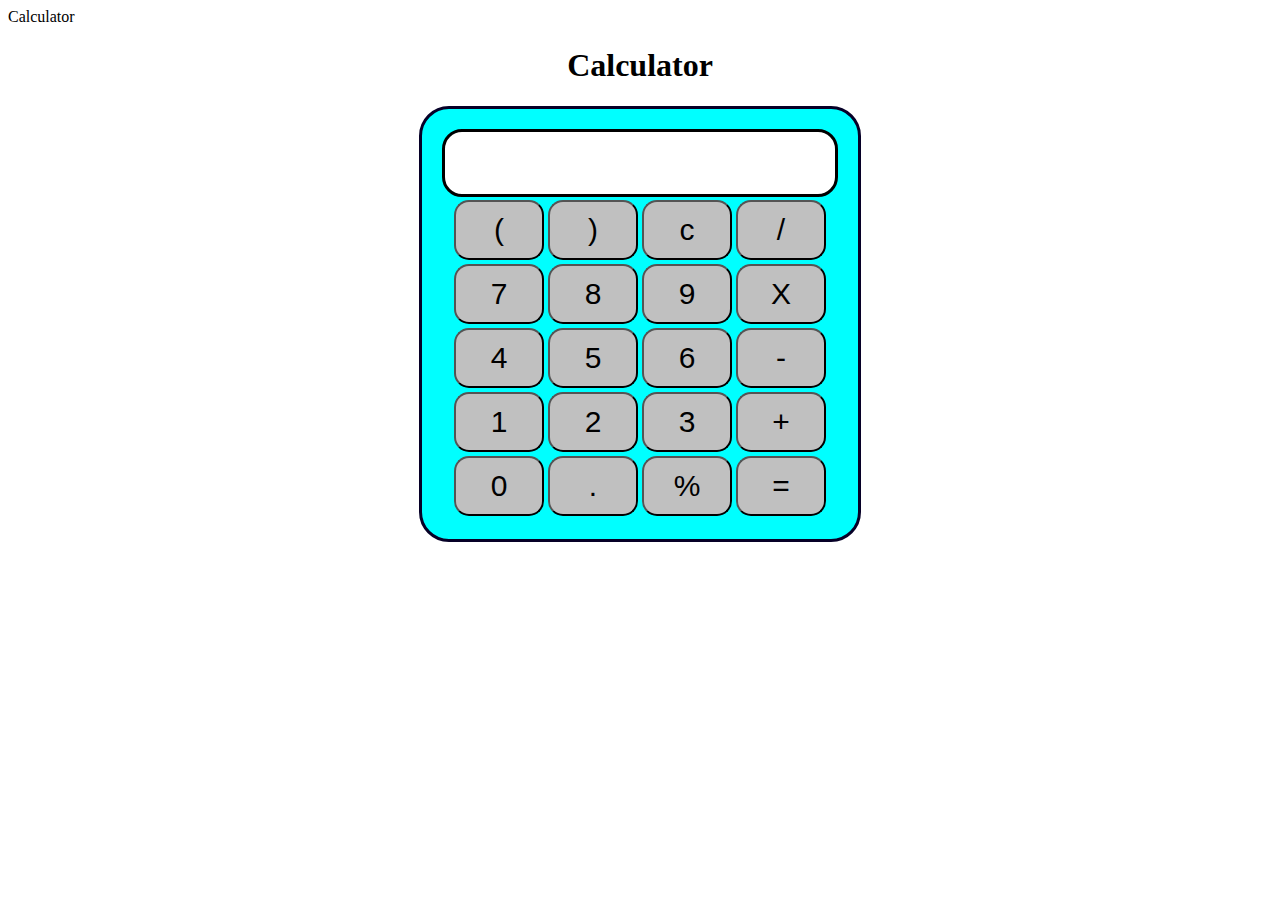
<file: calculator/index.html>
<!DOCTYPE html>
<html lang="en">
<head>
    <meta charset="UTF-8">
    <meta http-equiv="X-UA-Compatible" content="IE=edge">
    <meta name="viewport" content="width=device-width, initial-scale=1.0">
    <link rel="stylesheet" href="style.css"

    <title> Calculator</title>
</head>
<body>
    <div class="container">
        <h1>Calculator</h1>
        
        <div class="calculator">
            <input type="text" name="screen" id="screen">
        <table>
         <tr>
            <td><button>(</button></td>
            <td><button>)</button></td>
            <td><button>c</button></td>
            <td><button>/</button></td>
        </tr>
        <tr>
            <td><button>7</button></td>
            <td><button>8</button></td>
            <td><button>9</button></td>
            <td><button>X</button></td>
        </tr>
        <tr>
            <td><button>4</button></td>
            <td><button>5</button></td>
            <td><button>6</button></td>
            <td><button>-</button></td>
        </tr>
        <tr>
            <td><button>1</button></td>
            <td><button>2</button></td>
            <td><button>3</button></td>
            <td><button>+</button></td>
        </tr>
        <tr>
            <td><button>0</button></td>
            <td><button>.</button></td>
            <td><button>%</button></td>
            <td><button>=</button></td>
        </tr>
        </table>
    </div>
    </div>
</body>
<script src="index.js"></script>
</html>
</file>
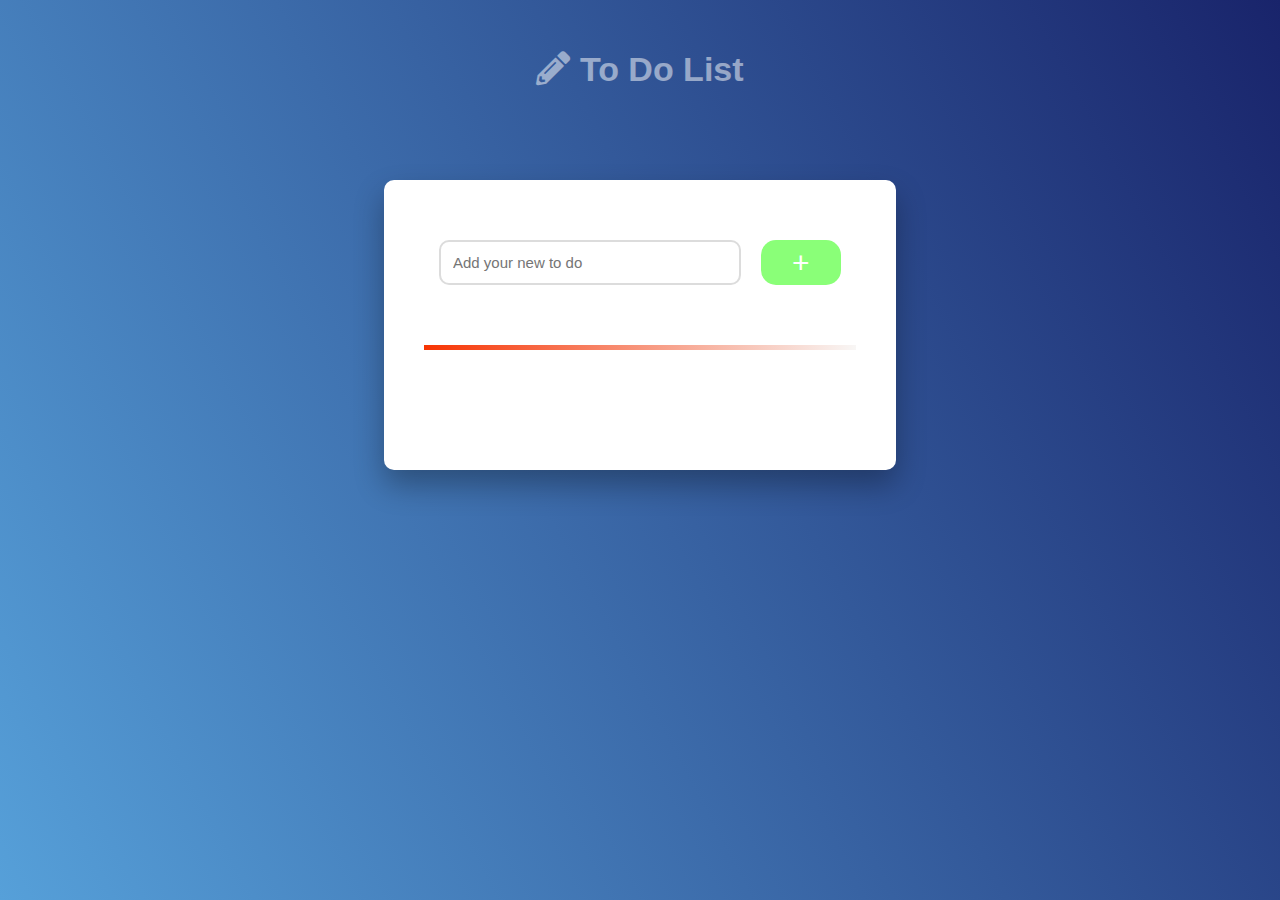
<file: todolist/index.html>
<!DOCTYPE html>
<html lang="en">
<head>
    <title>To Do List</title>
    <link rel="stylesheet" href="https://cdnjs.cloudflare.com/ajax/libs/font-awesome/5.15.2/css/all.min.css">
    <!--stylesheet-->
    <link rel="stylesheet" href="style.css">
</head>
<body>
    <div id="top">
    <h1><i class="fas fa-pencil-alt"></i>
        To Do List</h1>
    </div>
    <div class="box">
        <div id="newtask">
            <input type="text" placeholder="Add your new to do">
            <button id="push">+</button>
        </div>
        <div id="tasks"></div>
    </div>
    <div id="bottom">
    </div>
    <!--script-->
    <script src="script.js"></script>
</body>
</html>
</file>
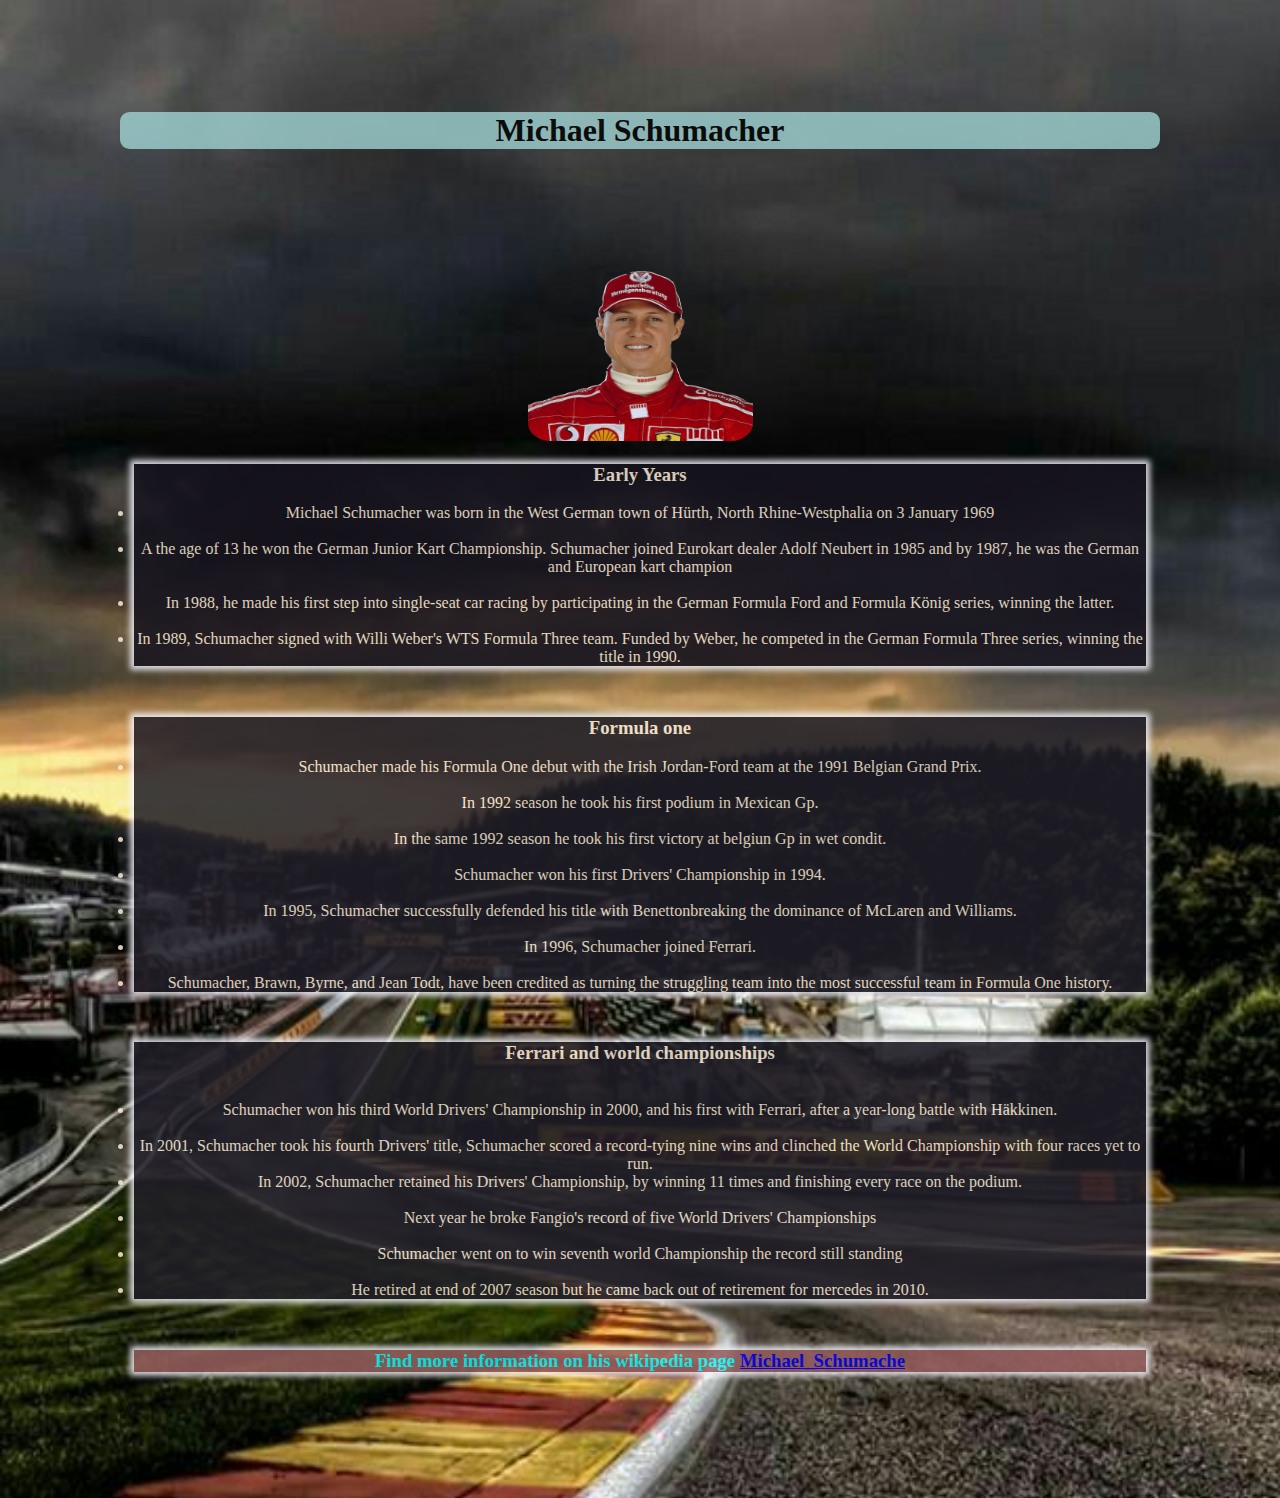
<file: tribute page/index.html>
<!DOCTYPE html>
<html>
<head>
	<meta charset="utf-8">
	<meta name="viewport" content="width=device-width, initial-scale=1">
	<title>
		
	</title>
		<link rel="stylesheet" type="text/css" href="style.css">
        <h1 id="heading">Michael Schumacher </h1>
        <img id="pic" src="Michael-Schumacher.png" alt="picture of Schumacher">
</head>
<body>
   

	<div id='outer'>
       	<div id='inner1'>
            <h3>
                Early Years 
            </h3>
            <li>Michael Schumacher was born in the West 
                German town of Hürth,
                 North Rhine-Westphalia on 3 January 1969</li>
                 <br>
                 <li>
                   A the age of 13 he won the German Junior Kart Championship. Schumacher joined Eurokart dealer Adolf Neubert in 1985 and by 1987, he was the German and European kart champion
                 </li>
                 <br>
                 <li>
                    In 1988, he made his first step into single-seat car racing by participating in the German Formula Ford and Formula König series, winning the latter.
                 </li>
                 <br>
                 <li>
                    In 1989, Schumacher signed with Willi Weber's WTS Formula Three team. Funded by Weber, he competed in the German Formula Three series, winning the title in 1990.
                 </li>

        </div>
        <div id="inner2">
           <h3> Formula one </h3> 
            <li>
                Schumacher made his Formula One debut with the Irish Jordan-Ford team at the 1991 Belgian Grand Prix.
            </li>
            <br>
            <li>
                In 1992 season he took his first podium in Mexican Gp.
            </li>
            <br>
            <li>
                In the same 1992 season he took his first victory at belgiun Gp in wet condit.
            </li>
            <br>
            <li>
                Schumacher won his first Drivers' Championship in 1994.
            </li>
            <br>
            <li>
                In 1995, Schumacher successfully defended his title with Benettonbreaking the dominance of McLaren and Williams.
            </li>
            <br>
            <li>
                In 1996, Schumacher joined Ferrari.
            </li>
            <br>
            <li>
                Schumacher, Brawn, Byrne, and Jean Todt, have been credited as turning the struggling team into the most successful team in Formula One history.
            </li>

        </div>
        <div id="inner3">
            <h3>Ferrari and world championships </h3>
            <br>
            <li>
                Schumacher won his third World Drivers' Championship in 2000, and his first with Ferrari, after a year-long battle with Häkkinen.
            </li>
            <br>
            <li>
                In 2001, Schumacher took his fourth Drivers' title,  Schumacher scored a record-tying nine wins and clinched the World Championship with four races yet to run.
            </li>
            <li>
                In 2002, Schumacher retained his Drivers' Championship, by winning 11 times and finishing every race on the podium.
            </li>
            <br>
            <li>
                Next year he broke  Fangio's record of five World Drivers' Championships
            </li>
            <br>
            <li>
                Schumacher went on to win seventh world Championship the record still standing 
            </li>
            <br>
            <li>
                He retired at end of 2007 season but he came back out of retirement for mercedes in 2010.
            </li>
        </div>
        <h3 id="footer">
        Find more information  on his wikipedia page 
        <a href="https://en.wikipedia.org/wiki/Michael_Schumacher">Michael_Schumache</a>
    </h3>
	</div>

</html>
</file>
<file: calculator/style.css>
.container{
    text-align: center;
    margin: 20;
}

table{
    margin: auto;
}

input{
    font-size: 30px;
    border-radius: 20px;
    border: 3px solid;
    height: 60px;
}
button{
    background-color: silver;
    width: 90px;
    height: 60px;
    font-size: 30px;
    border-radius: 15px;
}

.calculator{
    display: inline-block;
    background-color:#00ffff;
    padding: 20px;
    border-radius: 30px;
    border: 3px solid rgb(6, 0, 39);
}
</file>
<file: todolist/style.css>
*,
*:before,
*:after{
    padding: 0;
    margin: 0;
    box-sizing: border-box;
}

body {
    height: 100vh;
    background-color: #59b5a9;
    background-image: linear-gradient(62deg, #56a0d9 0%, #19246b 100%);
    background-repeat: no-repeat;
    background-attachment: fixed;
}

.linethrough {
    text-decoration: line-through;
    text-decoration-thickness: 1px;
}

#top {
    font-family: 'Poppins', sans-serif;
    font-size: 17px;
    color: #ffffff;
    position: relative;
    padding: 50px;
    margin-bottom: -20px;
    opacity: 0.5;
    min-height: 200px;
    text-align: center;
}

@media screen and (max-width: 600px) {
    #top {
      font-size: 15px;
    }
  }

#bottom {
    min-height: 30px;
}

.box {
    border-radius: 10px;
    background-color: white;
    width: 40%;
    min-width: 450px;
    top: 50%;
    left: 50%;
    padding: 30px 40px;
    box-shadow: 0 15px 30px rgba(0, 0, 0, 0.3);
    position: static;
    margin: 0 auto;
}

#newtask {
    position: relative;
    background-color: #ffffff;
    padding: 30px 15px;
    padding-bottom: 60px;
    border-bottom: 5px solid;
    border-image-slice: 1;
    border-image-source: linear-gradient(to right, #f73302, #f8f7f6);
}

#newtask input {
    width: 75%;
    height: 45px;
 
    border: 2px solid #dcdcdc;
    font-size: 15px;
    padding: 12px;
    color: #111111;
    position: relative;
    border-radius: 10px;
}

#newtask input:focus {
    outline: none;
    border-color: #abb6ff;
}

#newtask button {
    position: relative;
    float: right;
    width: 20%;
    height: 45px;
    border: none;
    border-radius: 15px;
    font-family: 'Poppins', sans-serif;
    font-weight: 500;
    vertical-align: middle;
    font-size: 30px;
    color: white;
    background-color: #8AFF78;
    cursor: pointer;
}

#newtask button:hover {
    background-color: #6eed5a;
 }

#tasks {
    background-color: #ffffff;
    padding: 30px 20px;
    margin-top: 30px;
    width: 100%;
    position: relative;
}

.task {
    background-color: #ffffff;
    height: 50px;
    padding: 5px 5px;
    margin-top: 10px;
    display: flex;
    align-items: center;
    justify-content: space-between;
    cursor: pointer;
    border-bottom: 1px solid #dcdcdc;
}

.task span {
    font-family: 'Poppins', sans-serif;
    font-size: 15px;
    font-weight: 400;
}

.task button {
    background-color: #FF788A;
    color: #ffffff;
    height: 100%;
    width: 40px;
    border: none;
    border-radius: 10px;
    font-size: 15px;
}

.task button:hover {
    background-color: #ed6174;
    cursor: pointer;
}

.completed{
    text-decoration: line-through;
    color: #131313;
    text-decoration-thickness: 2px;
}
</file>
<file: tribute page/style.css>
body{
 background-image:url(bg.jfif);
 background-repeat: no-repeat;
 background-size: cover;
 text-align: center;
}
 
#heading {
    margin-top: 0%;
    margin-bottom: 0%;
    opacity: 0.8;
    border-radius: 0.3em;
    margin: 3.5em;
    background-color: rgb(160, 211, 211);
}
#pic{
    margin-top: 0%;
    margin-bottom: 0%;
    border-radius: 10%;
    height: 20vh;
    width: 25vh;
}

#outer{
    color: antiquewhite;
    margin: 10%;
    margin-top: 1%;
    border: 2px;
    text-align: center;
}

#inner1{
    background-color: rgb(23, 20, 31);
    opacity: 0.85;
    box-shadow: 0px 0px 6px 4px ghostwhite;
}
#inner2{
    margin-top: 5%;
    background-color: rgb(32, 30, 40);
    opacity: 0.85;
    box-shadow: 0px 0px 6px 4px ghostwhite;
}
#inner3{
    margin-top: 5%;
    background-color: rgb(32, 30, 40);
    opacity: 0.85;
    box-shadow: 0px 0px 6px 4px ghostwhite;
}
#footer{
    color: aqua;
    margin-top: 5%;
    background-color: rgb(151, 95, 95);
    opacity: 0.85;
    box-shadow: 0px 0px 6px 4px ghostwhite;
}
</file>
